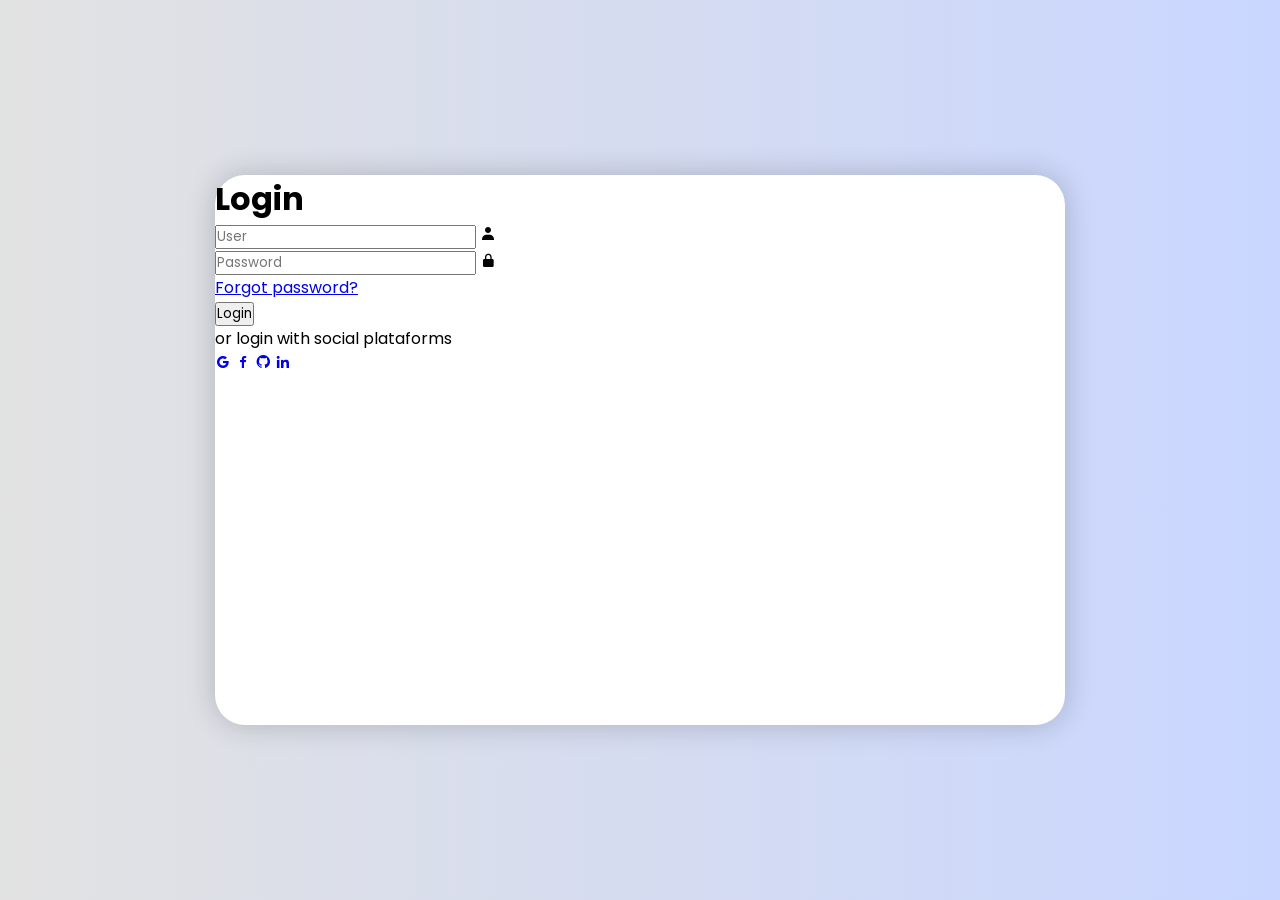
<file: loginPage/index.html>
<!DOCTYPE html>
<html lang="en">
<head>
    <meta charset="UTF-8">
    <meta name="viewport" content="width=device-width, initial-scale=1.0">
    <title>Login - Peluche Emporium</title>
    <link href='https://unpkg.com/boxicons@2.1.4/css/boxicons.min.css' rel='stylesheet'>
    <link rel="stylesheet" href="style.css">
</head>
<body>
    
    <div class="container">
        <div class="form-box login">
            <form action="">
                <h1>Login</h1>
                <div class="input-box">
                    <input type="text" placeholder="User" required>
                    <i class='bx bxs-user'></i>
                </div>
                <div class="input-box">
                    <input type="password" placeholder="Password" required>
                    <i class='bx bxs-lock-alt' ></i>
                </div>
                <div class="forgot-link">
                    <a href="#">Forgot password?</a>
                </div>
                <button type="submit" class="btn">Login</button>
                <p>or login with social plataforms</p>
                <div class="social-icons">
                    <a href="#"><i class='bx bxl-google' ></i></a>
                    <a href="#"><i class='bx bxl-facebook' ></i></a>
                    <a href="#"><i class='bx bxl-github' ></i></a>
                    <a href="#"><i class='bx bxl-linkedin' ></i></a>
                </div>
            </form>
        </div>
    </div>

</body>
</html>
</file>
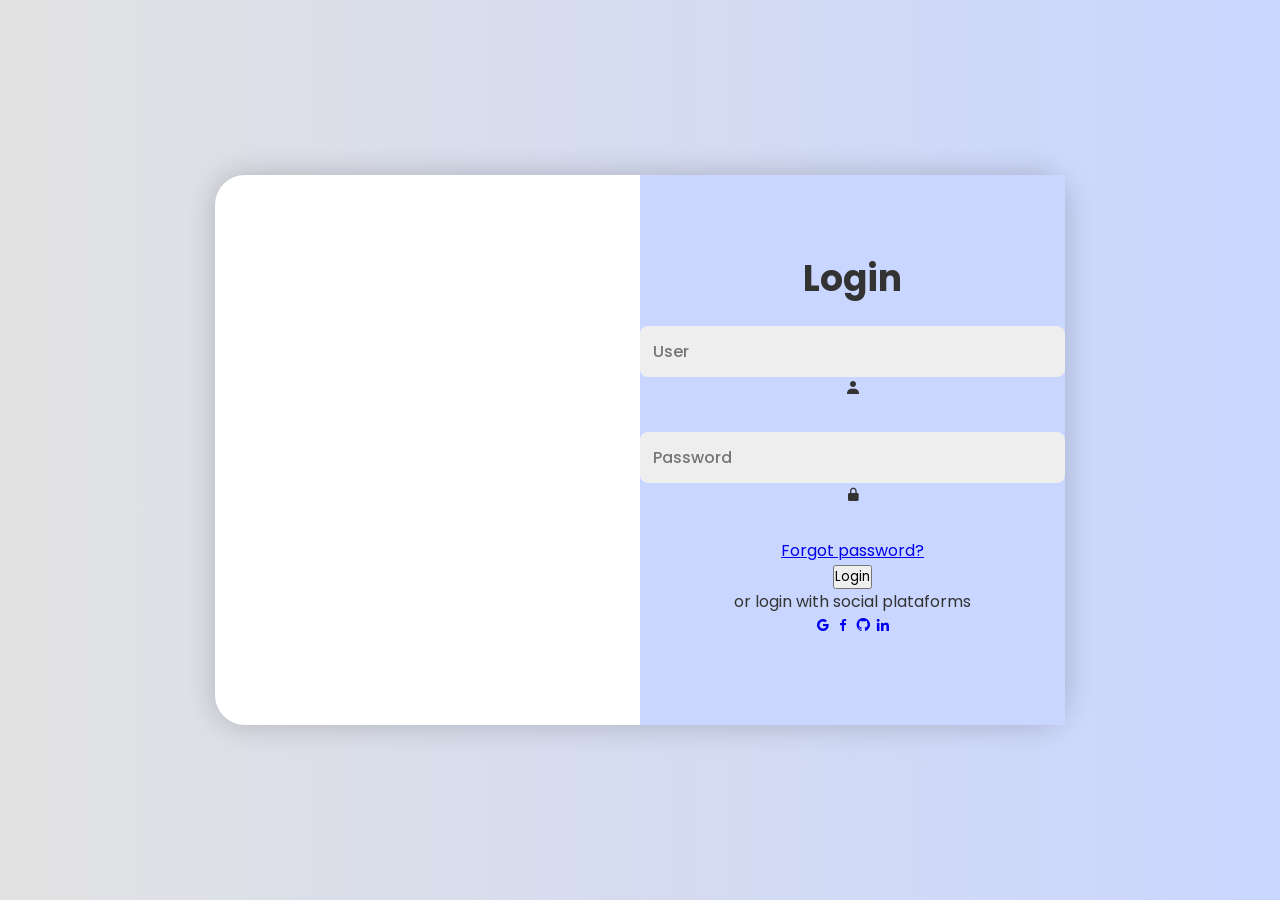
<file: login.html>
<!DOCTYPE html>
<html lang="en">
<head>
    <meta charset="UTF-8">
    <meta name="viewport" content="width=device-width, initial-scale=1.0">
    <title>Login - Peluche Emporium</title>
    <link href='https://unpkg.com/boxicons@2.1.4/css/boxicons.min.css' rel='stylesheet'>
    <link rel="stylesheet" href="css/loginStyle.css">
</head>
<body>
    
    <div class="container">
        <div class="form-box login">
            <form action="">
                <h1>Login</h1>
                <div class="input-box">
                    <input type="text" placeholder="User" required>
                    <i class='bx bxs-user'></i>
                </div>
                <div class="input-box">
                    <input type="password" placeholder="Password" required>
                    <i class='bx bxs-lock-alt' ></i>
                </div>
                <div class="forgot-link">
                    <a href="#">Forgot password?</a>
                </div>
                <button type="submit" class="btn">Login</button>
                <p>or login with social plataforms</p>
                <div class="social-icons">
                    <a href="#"><i class='bx bxl-google' ></i></a>
                    <a href="#"><i class='bx bxl-facebook' ></i></a>
                    <a href="#"><i class='bx bxl-github' ></i></a>
                    <a href="#"><i class='bx bxl-linkedin' ></i></a>
                </div>
            </form>
        </div>
    </div>

</body>
</html>
</file>
<file: loginPage/style.css>
@import url('https://fonts.googleapis.com/css2?family=Poppins:wght@300;400;500;600;700;800;900&display=swap');

:root{
    --pink:#ED8A9F;
    --babyblue: #c9d6ff;
}

* {
    margin: 0;
    padding: 0;
    box-sizing: border-box;
    font-family: 'Poppins', sans-serif;
}

body {
    display: flex;
    justify-content: center;
    align-items: center;
    min-height: 100vh;
    background: linear-gradient(90deg, #e2e2e2, #c9d6ff);
}

.container {
    position: relative;
    width: 850px;
    height: 550px;
    background: #fff;
    border-radius: 30px;
    box-shadow: 0 0 30px rgba(0, 0, 0, .2);
}

.form-box {
    
}
</file>
<file: css/loginStyle.css>
@import url('https://fonts.googleapis.com/css2?family=Poppins:wght@300;400;500;600;700;800;900&display=swap');

:root{
    --pink:#ED8A9F;
    --babyblue: #c9d6ff;
}

* {
    margin: 0;
    padding: 0;
    box-sizing: border-box;
    font-family: 'Poppins', sans-serif;
}

body {
    display: flex;
    justify-content: center;
    align-items: center;
    min-height: 100vh;
    background: linear-gradient(90deg, #e2e2e2, #c9d6ff);
}

.container {
    position: relative;
    width: 850px;
    height: 550px;
    background: #fff;
    border-radius: 30px;
    box-shadow: 0 0 30px rgba(0, 0, 0, .2);
}

.form-box {
    right: 0;
    position: absolute;
    width: 50%;
    height: 100%;
    background: var(--babyblue);
    display: flex;
    align-items: center;
    color: #333;
    text-align: center;
}

form {
    width: 100%;
}

.container h1 {
    font-size: 36px;
    margin: -10px 0;
}

.input-box {
    position: relative;
    margin: 30px 0;
}

.input-box input {
    width: 100%;
    padding: 13px;
    background: #eee;
    border-radius: 8px;
    border: none;
    outline: none;
    font-size: 16px;
    color: #333;
    font-weight: 500;
}
</file>
